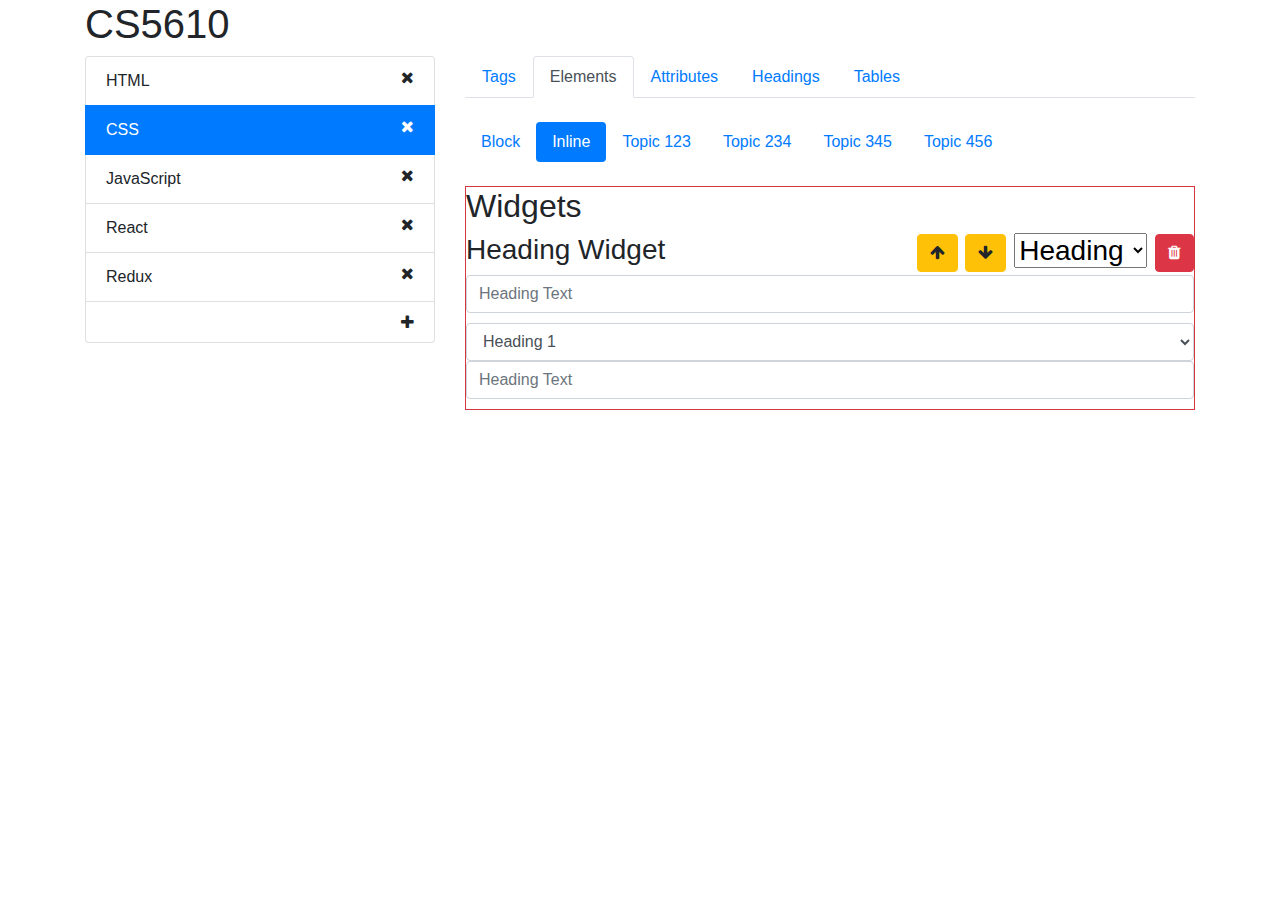
<file: src/main/webapp/course-editor/course-editor.template.client.html>
<!DOCTYPE html>
<html lang="en">
<head>
    <meta charset="UTF-8">
    <title>Title</title>
    <link href="https://stackpath.bootstrapcdn.com/bootstrap/4.5.2/css/bootstrap.min.css" rel="stylesheet"/>
    <link href="https://stackpath.bootstrapcdn.com/font-awesome/4.7.0/css/font-awesome.min.css" rel="stylesheet"/>
    <link href="../css/styles.css" rel="stylesheet"/>
</head>
<body>
    <div class="container">
        <h1>CS5610</h1>

        <div class="row">
            <div class="col-4">
                <div>
                    <ul class="list-group">
                        <li class="list-group-item">HTML <i class="fa fa-times pull-right"></i> </li>
                        <li class="list-group-item active">CSS <i class="fa fa-times pull-right"></i></li>
                        <li class="list-group-item">JavaScript <i class="fa fa-times pull-right"></i></li>
                        <li class="list-group-item">React <i class="fa fa-times pull-right"></i></li>
                        <li class="list-group-item">Redux <i class="fa fa-times pull-right"></i></li>
                        <li class="list-group-item"><i class="fa fa-plus pull-right"></i></li>
                    </ul>
                </div>
            </div>
            <div class="col-8">
                <div>
                    <ul class="nav nav-tabs">
                        <li class="nav-item"><a class="nav-link" href="#">Tags</a></li>
                        <li class="nav-item"><a class="nav-link active" href="#">Elements</a></li>
                        <li class="nav-item"><a class="nav-link" href="#">Attributes</a></li>
                        <li class="nav-item"><a class="nav-link" href="#">Headings</a></li>
                        <li class="nav-item"><a class="nav-link" href="#">Tables</a></li>
                    </ul>
                </div>

                <br/>

                <div>
                    <ul class="nav nav-pills">
                        <li class="nav-item"><a class="nav-link" href="#">Block</a></li>
                        <li class="nav-item"><a class="nav-link active" href="#">Inline</a></li>
                        <li class="nav-item"><a class="nav-link" href="#">Topic 123</a></li>
                        <li class="nav-item"><a class="nav-link" href="#">Topic 234</a></li>
                        <li class="nav-item"><a class="nav-link" href="#">Topic 345</a></li>
                        <li class="nav-item"><a class="nav-link" href="#">Topic 456</a></li>
                    </ul>
                </div>

                <br/>

                <div class="wbdv-light-gray-border">
                    <h2>Widgets</h2>
                    <h3>
                        Heading Widget
                    <span class="pull-right">
                    <a href="#" class="btn btn-warning">
                        <i class="fa fa-arrow-up"></i>
                    </a>
                    <a href="#" class="btn btn-warning">
                        <i class="fa fa-arrow-down"></i>
                    </a>
                    <select>
                        <option>Heading</option>
                        <option>YouTube</option>
                        <option>Slides</option>
                        <option>Image</option>
                        <option>List</option>
                    </select>
                    <a href="#" class="btn btn-danger">
                        <i class="fa fa-trash"></i>
                    </a>
                        </span>
                    </h3>
                    <input class="form-control" placeholder="Heading Text"/>
                    <select class="form-control">
                        <option>Heading 1</option>
                        <option>Heading 2</option>
                        <option>Heading 3</option>
                        <option>Heading 4</option>
                        <option>Heading 5</option>
                        <option>Heading 6</option>
                    </select>
                    <input class="form-control" placeholder="Heading Text"/>
                </div>
            </div>
        </div>





    </div>
</body>
</html>
</file>
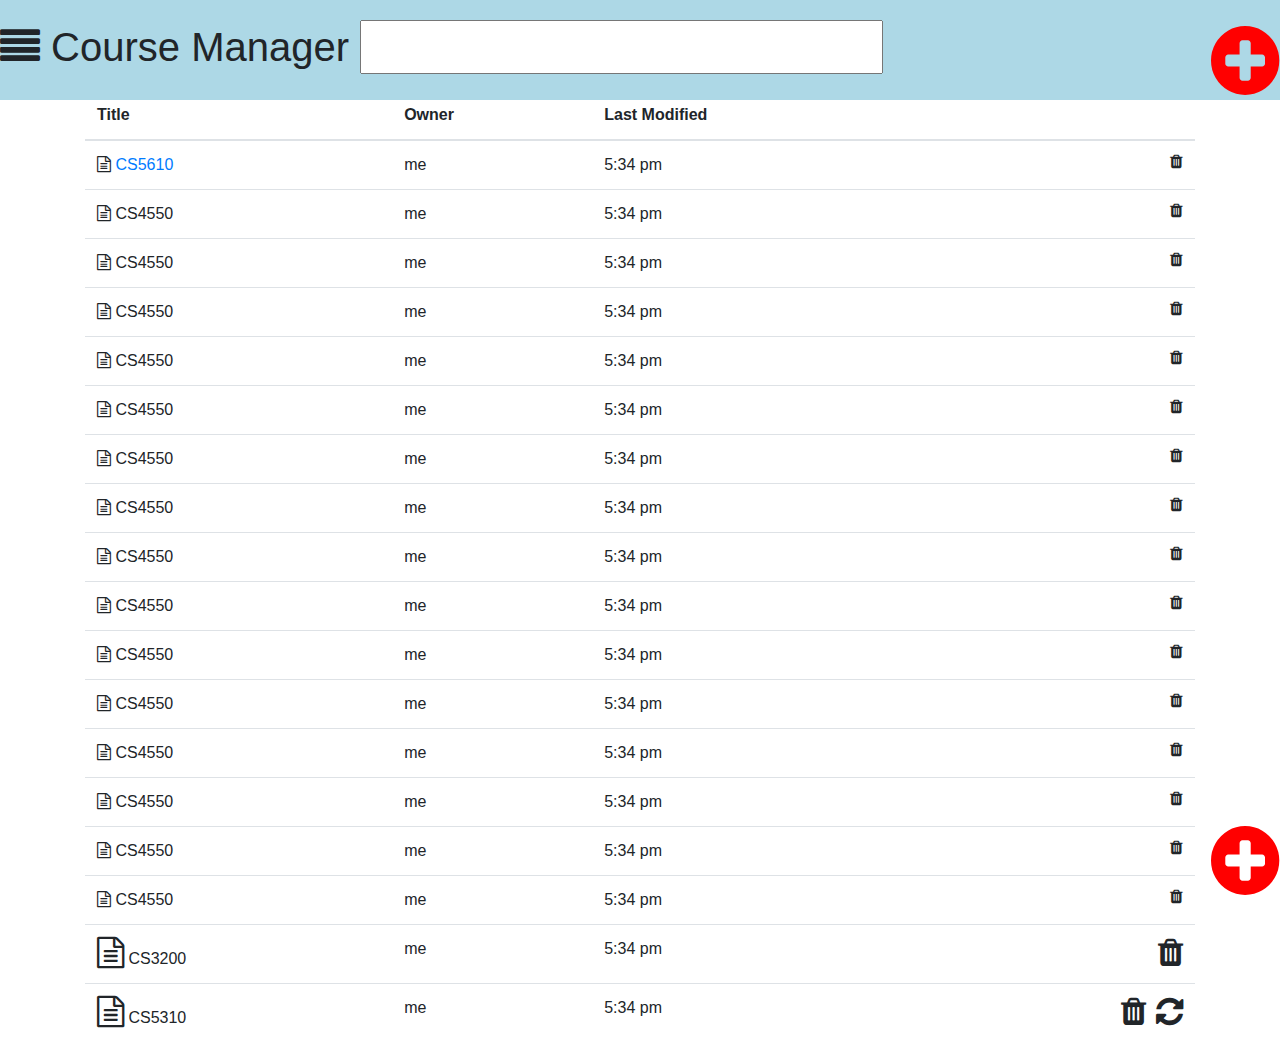
<file: src/main/webapp/course-list/course-list.template.client.html>
<!DOCTYPE html>
<html lang="en">
<head>
    <meta charset="UTF-8">
    <title>Title</title>
    <link href="https://stackpath.bootstrapcdn.com/bootstrap/4.5.2/css/bootstrap.min.css" rel="stylesheet"/>
    <link href="https://stackpath.bootstrapcdn.com/font-awesome/4.7.0/css/font-awesome.min.css" rel="stylesheet"/>
    <link href="../css/styles.css" rel="stylesheet"/>
    <link href="course-list.style.client.css" rel="stylesheet"/>
</head>
<body>
    <div class="container">
        <h1 class="wbdv-sticky-header">
            <i class="fa fa-align-justify" aria-hidden="true"></i>
            Course Manager <input/>
            <i class="fa fa-plus-circle pull-right fa-2x wbdv-add-course-button wbdv-sticky-add-course-button" aria-hidden="true"></i>
            <i class="fa fa-plus-circle pull-right fa-2x wbdv-add-course-button" aria-hidden="true"></i>
        </h1>
        <table class="table">
            <thead>
            <tr>
                <th>Title</th>
                <th>Owner</th>
                <th>Last Modified</th>
                <th></th>
            </tr>
            </thead>
            <tbody>
            <tr>
                <td><i class="fa fa-file-text-o" aria-hidden="true"></i>
                    <a href="../course-editor/course-editor.template.client.html">
                    CS5610
                    </a>
                </td>
                <td>me</td>
                <td>5:34 pm</td>
                <td>
                    <i class="fa fa-trash pull-right" aria-hidden="true"></i>
                </td>
            </tr>
            <tr>
                <td><i class="fa fa-file-text-o" aria-hidden="true"></i>
                    CS4550</td>
                <td>me</td>
                <td>5:34 pm</td>
                <td>
                    <i class="fa fa-trash pull-right" aria-hidden="true"></i>
                </td>
            </tr>
            <tr>
                <td><i class="fa fa-file-text-o" aria-hidden="true"></i>
                    CS4550</td>
                <td>me</td>
                <td>5:34 pm</td>
                <td>
                    <i class="fa fa-trash pull-right" aria-hidden="true"></i>
                </td>
            </tr>
            <tr>
                <td><i class="fa fa-file-text-o" aria-hidden="true"></i>
                    CS4550</td>
                <td>me</td>
                <td>5:34 pm</td>
                <td>
                    <i class="fa fa-trash pull-right" aria-hidden="true"></i>
                </td>
            </tr>
            <tr>
                <td><i class="fa fa-file-text-o" aria-hidden="true"></i>
                    CS4550</td>
                <td>me</td>
                <td>5:34 pm</td>
                <td>
                    <i class="fa fa-trash pull-right" aria-hidden="true"></i>
                </td>
            </tr>
            <tr>
                <td><i class="fa fa-file-text-o" aria-hidden="true"></i>
                    CS4550</td>
                <td>me</td>
                <td>5:34 pm</td>
                <td>
                    <i class="fa fa-trash pull-right" aria-hidden="true"></i>
                </td>
            </tr>
            <tr>
                <td><i class="fa fa-file-text-o" aria-hidden="true"></i>
                    CS4550</td>
                <td>me</td>
                <td>5:34 pm</td>
                <td>
                    <i class="fa fa-trash pull-right" aria-hidden="true"></i>
                </td>
            </tr>
            <tr>
                <td><i class="fa fa-file-text-o" aria-hidden="true"></i>
                    CS4550</td>
                <td>me</td>
                <td>5:34 pm</td>
                <td>
                    <i class="fa fa-trash pull-right" aria-hidden="true"></i>
                </td>
            </tr>
            <tr>
                <td><i class="fa fa-file-text-o" aria-hidden="true"></i>
                    CS4550</td>
                <td>me</td>
                <td>5:34 pm</td>
                <td>
                    <i class="fa fa-trash pull-right" aria-hidden="true"></i>
                </td>
            </tr>
            <tr>
                <td><i class="fa fa-file-text-o" aria-hidden="true"></i>
                    CS4550</td>
                <td>me</td>
                <td>5:34 pm</td>
                <td>
                    <i class="fa fa-trash pull-right" aria-hidden="true"></i>
                </td>
            </tr>
            <tr>
                <td><i class="fa fa-file-text-o" aria-hidden="true"></i>
                    CS4550</td>
                <td>me</td>
                <td>5:34 pm</td>
                <td>
                    <i class="fa fa-trash pull-right" aria-hidden="true"></i>
                </td>
            </tr>
            <tr>
                <td><i class="fa fa-file-text-o" aria-hidden="true"></i>
                    CS4550</td>
                <td>me</td>
                <td>5:34 pm</td>
                <td>
                    <i class="fa fa-trash pull-right" aria-hidden="true"></i>
                </td>
            </tr>
            <tr>
                <td><i class="fa fa-file-text-o" aria-hidden="true"></i>
                    CS4550</td>
                <td>me</td>
                <td>5:34 pm</td>
                <td>
                    <i class="fa fa-trash pull-right" aria-hidden="true"></i>
                </td>
            </tr>
            <tr>
                <td><i class="fa fa-file-text-o" aria-hidden="true"></i>
                    CS4550</td>
                <td>me</td>
                <td>5:34 pm</td>
                <td>
                    <i class="fa fa-trash pull-right" aria-hidden="true"></i>
                </td>
            </tr>
            <tr>
                <td><i class="fa fa-file-text-o" aria-hidden="true"></i>
                    CS4550</td>
                <td>me</td>
                <td>5:34 pm</td>
                <td>
                    <i class="fa fa-trash pull-right" aria-hidden="true"></i>
                </td>
            </tr>
            <tr>
                <td><i class="fa fa-file-text-o" aria-hidden="true"></i>
                    CS4550</td>
                <td>me</td>
                <td>5:34 pm</td>
                <td>
                    <i class="fa fa-trash pull-right" aria-hidden="true"></i>
                </td>
            </tr>
            <tr>
                <td><i class="fa fa-2x fa-file-text-o" aria-hidden="true"></i>
                    CS3200</td>
                <td>me</td>
                <td>5:34 pm</td>
                <td><i class="fa fa-2x fa-trash pull-right" aria-hidden="true"></i>
                </td>
            </tr>
            <tr>
                <td><i class="fa fa-2x fa-file-text-o" aria-hidden="true"></i>
                    CS5310</td>
                <td>me</td>
                <td>5:34 pm</td>
                <td><i class="fa fa-2x fa-spin fa-refresh pull-right" aria-hidden="true"></i>

                    <i class="fa fa-2x fa-trash pull-right" aria-hidden="true"></i>
                </td>
            </tr>
            </tbody>
        </table>
    </div>
</body>
</html>
</file>
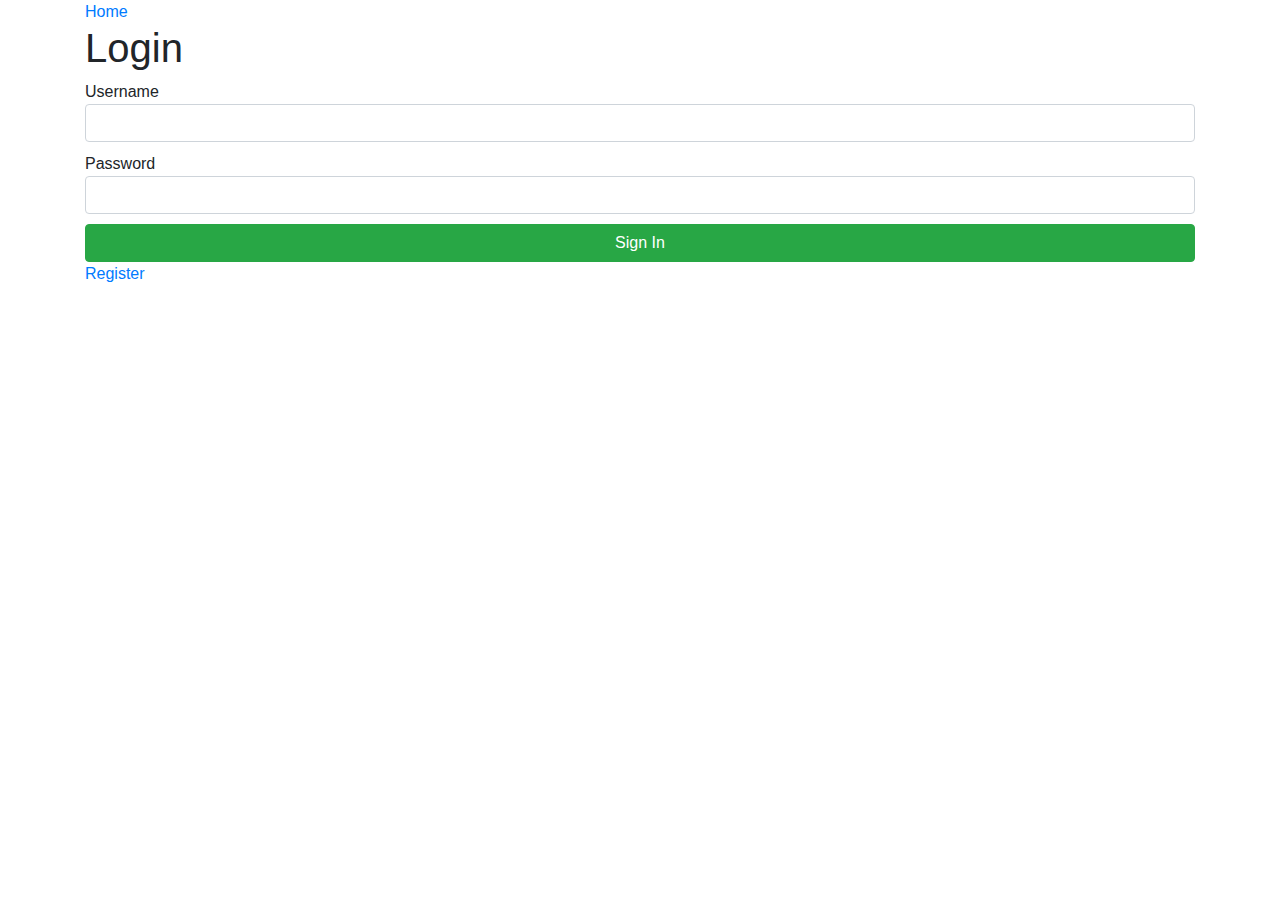
<file: src/main/webapp/login/login.template.client.html>
<!DOCTYPE html>
<html lang="en">
<head>
    <meta charset="UTF-8">
    <title>Title</title>
    <link href="https://stackpath.bootstrapcdn.com/bootstrap/4.5.2/css/bootstrap.min.css" rel="stylesheet"/>
    <link href="../css/styles.css" rel="stylesheet"/>
    <link href="login.style.client.css" rel="stylesheet" />
</head>
<body>

<div class="container">




<a href="../index.html">
    Home
</a>
<h1>Login</h1>

<div class="background-color-red">
Username <input type="text" class="form-control"/>
</div>

<div class="background-color-blue">
Password <input type="password" class="form-control"/>
</div>

<a href="../profile/profile.template.client.html"
   class="btn btn-success btn-block">
    Sign In
</a>

<a href="../register/register.template.client.html">
    Register
</a>

</div>

</body>
</html>
</file>
<file: src/main/webapp/css/styles.css>
/*body {*/
/*    margin: 8px;*/
/*}*/
input {
    margin-bottom: 10px;
}

.wbdv-light-gray-border {
    border: 1px solid #d33842;
}
</file>
<file: src/main/webapp/course-list/course-list.style.client.css>
.wbdv-add-course-button {
    color: red;
}

.wbdv-sticky-add-course-button {
    position: fixed;
    right: 0px;
    bottom: 0px;
}

.wbdv-sticky-header {
    position: fixed;
    top: 0px;
    background-color: lightblue;
    left: 0px;
    right: 0px;
    padding-top: 20px;
}

body {
    padding-top: 90px;
}
</file>
<file: src/main/webapp/login/login.style.client.css>
/*h1 {*/
/*    color: blue;*/
/*    margin: 0px*/
/*}*/
/*div {*/
/*    background-color: yellow;*/
/*}*/

/*.background-color-red {*/
/*    background-color: red;*/
/*}*/

/*.background-color-blue {*/
/*    background-color: blue;*/
/*}*/
</file>
